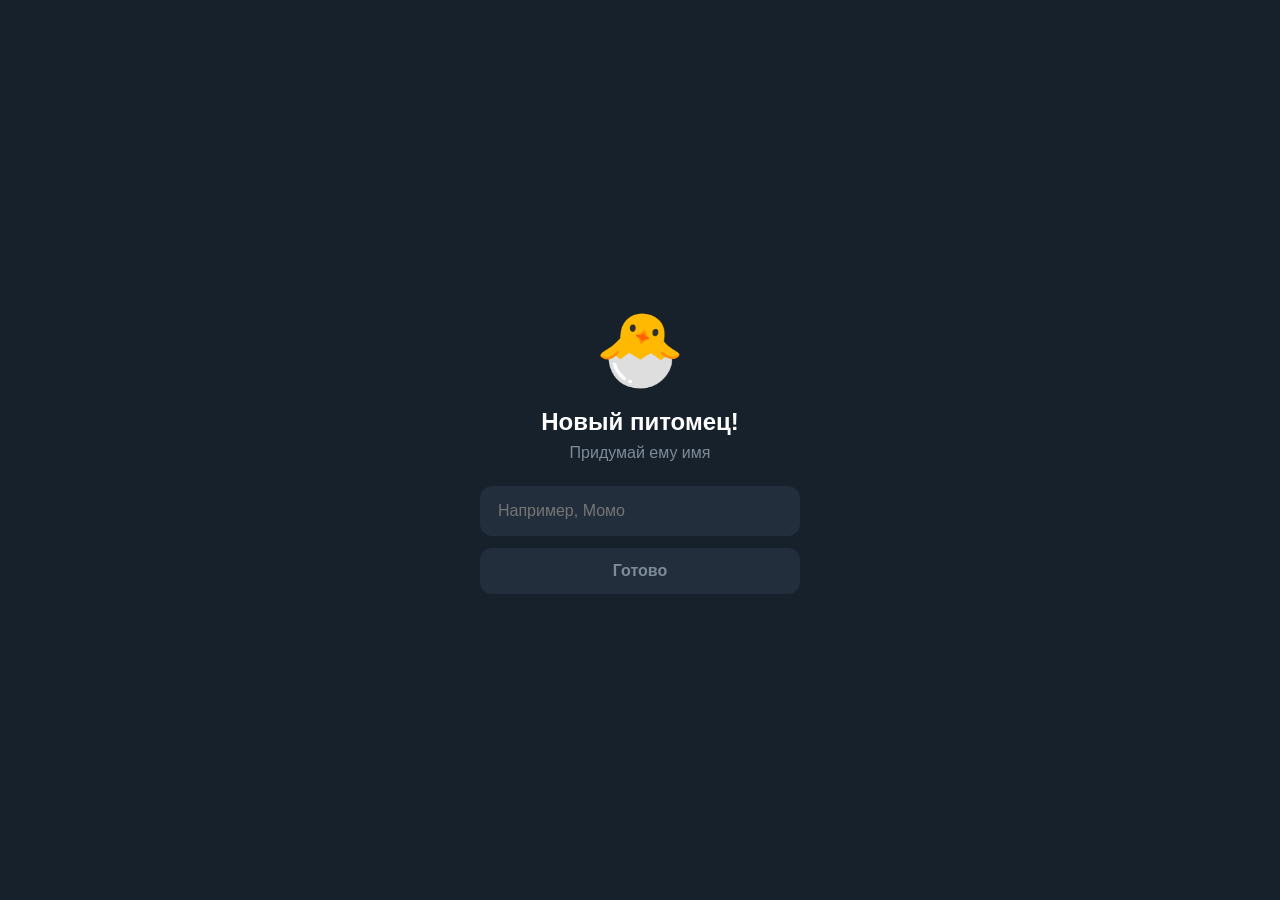
<file: docs/index.html>
<!DOCTYPE html>
<html lang="ru">
<head>
    <meta charset="UTF-8">
    <meta name="viewport" content="width=device-width, initial-scale=1.0, maximum-scale=1.0, user-scalable=no">
    <title>Мой питомец</title>
    <link rel="stylesheet" href="style.css?v=83">
    <script src="telegram-web-app.js?v=83"></script>
</head>
<body>

    <!-- Онбординг -->
    <div id="onboarding" class="screen onboarding">
        <div class="onboarding__content">
            <div class="onboarding__emoji">🐣</div>
            <h1 class="onboarding__title">Новый питомец!</h1>
            <p class="onboarding__text">Придумай ему имя</p>
            <input id="nameInput" class="onboarding__input" type="text"
                   placeholder="Например, Момо" maxlength="20" autocomplete="off">
            <button id="nameConfirm" class="onboarding__button">Готово</button>
        </div>
    </div>

    <!-- Основной экран -->
    <div id="game" class="screen game hidden">
        <header class="header">
            <div class="header__name" id="petName">Питомец</div>
            <div class="header__right">
                <button id="soundToggle" class="header__admin">🔊</button>
                <span id="versionTag" class="version-tag">v0.9.0</span>
                <button id="adminBtn" class="header__admin hidden">🛠</button>
                <div class="header__coins">💰 <span id="coins">100</span></div>
            </div>
        </header>
        <div class="stats">
            <div class="stat"><div class="stat__icon">🍖</div><div class="stat__bar"><div class="stat__fill" id="bar-hunger"></div></div><div class="stat__num" id="num-hunger">100</div></div>
            <div class="stat"><div class="stat__icon">😊</div><div class="stat__bar"><div class="stat__fill" id="bar-happiness"></div></div><div class="stat__num" id="num-happiness">100</div></div>
            <div class="stat"><div class="stat__icon">⚡</div><div class="stat__bar"><div class="stat__fill" id="bar-energy"></div></div><div class="stat__num" id="num-energy">100</div></div>
            <div class="stat"><div class="stat__icon">🧼</div><div class="stat__bar"><div class="stat__fill" id="bar-cleanliness"></div></div><div class="stat__num" id="num-cleanliness">100</div></div>
        </div>
        <div class="pet">
            <div class="pet__stack">
                <img id="petSprite" class="pet__sprite" src="public/sprites/idle.png" alt="Питомец">
                <img id="petHat" class="pet__hat hidden" alt="">
            </div>
        </div>
        <div id="sleepBanner" class="sleep-banner hidden">
            <div class="sleep-banner__text">😴 Спит · <span id="sleepTimer">05:00</span></div>
        </div>
        <div class="actions">
            <button class="action" data-action="feed">🍖<span>Покормить</span></button>
            <button class="action" data-action="play">🎮<span>Играть</span></button>
            <button class="action" data-action="sleep">😴<span>Спать</span></button>
            <button class="action" data-action="wash">🚿<span>Помыть</span></button>
            <button class="action action--wide" id="openMenu">🎒<span>Меню</span></button>
        </div>
    </div>

    <!-- Меню -->
    <div id="menuScreen" class="screen onboarding hidden">
        <div class="onboarding__content">
            <div class="onboarding__emoji">🎒</div>
            <h1 class="onboarding__title">Меню</h1>
            <button id="menuShop" class="game-choice">
                <div class="game-choice__emoji">🛍</div>
                <div class="game-choice__text">
                    <div class="game-choice__title">Магазин</div>
                    <div class="game-choice__sub">Одежда и еда</div>
                </div>
            </button>
            <button id="menuCasino" class="game-choice">
                <div class="game-choice__emoji">🎰</div>
                <div class="game-choice__text">
                    <div class="game-choice__title">Казино</div>
                    <div class="game-choice__sub">Колесо фортуны</div>
                </div>
            </button>
            <button id="menuAch" class="game-choice">
                <div class="game-choice__emoji">🏆</div>
                <div class="game-choice__text">
                    <div class="game-choice__title">Достижения</div>
                    <div class="game-choice__sub">Получай награды за активность</div>
                </div>
            </button>

            <button id="menuFriends" class="game-choice"><div class="game-choice__emoji">👥</div><div class="game-choice__text"><div class="game-choice__title">Друзья</div><div class="game-choice__sub">Список друзей и заявки</div></div></button>

            <button id="menuCancel" class="onboarding__button onboarding__button--secondary">← Назад</button>
        </div>
    </div>

    <!-- Экран Друзей -->
    <div id="friendsScreen" class="screen shop hidden">
        <header class="header">
            <div class="header__name">👥 Друзья</div>
            <button id="friendsBackBtn" style="background:none; border:none; color:var(--accent); font-size:16px; cursor:pointer; padding:8px;">← Назад</button>
        </header>
        <div class="shop__tabs">
            <button class="shop__tab shop__tab--active" data-ftab="friends">Мои друзья</button>
            <button class="shop__tab" data-ftab="requests">Заявки</button>
        </div>

        <!-- Форма отправки заявки (показывается только во вкладке Заявки) -->
        <div id="requestFormBlock" style="display:none; padding: 12px 12px 0;">
            <div style="display:flex; gap:8px;">
                <input id="friendPetNameInput" type="text" placeholder="Имя питомца" maxlength="20"
                       style="flex:1; padding:12px 14px; background:var(--bg-card); border:2px solid transparent; border-radius:12px; color:white; font-size:15px; outline:none;">
                <button id="sendFriendRequestBtn" class="onboarding__button" 
                        style="width:auto; padding:0 20px; border-radius:12px; font-size:20px;">✓</button>
            </div>
        </div>

        <div class="shop__list" id="friendsList"></div>
        <div class="shop__list" id="requestsList" style="display:none;"></div>
    </div>

    <!-- Экран достижений (вставь после экрана Меню) -->
    <div id="achievements" class="screen shop hidden">
        <header class="header">
            <div class="header__name">🏆 Достижения</div>
        </header>
        <div class="shop__list" id="achList"></div>
        <div class="actions">
            <button class="action action--wide" id="achClose">← Назад</button>
        </div>
    </div>

    <!-- Магазин -->
    <div id="shop" class="screen shop hidden">
        <header class="header">
            <div class="header__name">Магазин</div>
            <div class="header__coins">💰 <span id="shopCoins">100</span></div>
        </header>
        <div class="shop__tabs">
            <button class="shop__tab shop__tab--active" data-tab="clothes">🎩 Одежда</button>
            <button class="shop__tab" data-tab="food">🍔 Еда</button>
        </div>
        <div class="shop__list" id="shopList"></div>
        <div class="actions"><button class="action action--wide" id="shopClose">← Назад</button></div>
    </div>

    <!-- Модалка кормления -->
    <div id="feedModal" class="mg-modal hidden">
        <div class="mg-modal__content">
            <h2 class="mg-modal__title">Чем покормить?</h2>
            <div id="feedList" class="feed-list"></div>
            <div class="mg-modal__buttons">
                <button id="feedShop" class="mg-modal__btn mg-modal__btn--primary mg-modal__btn--wide">🛒 Купить еду</button>
            </div>
            <div class="mg-modal__buttons">
                <button id="feedCancel" class="mg-modal__btn mg-modal__btn--wide">Отмена</button>
            </div>
        </div>
    </div>

    <!-- Выбор игры -->
    <div id="gameChooser" class="screen onboarding hidden">
        <div class="onboarding__content">
            <div class="onboarding__emoji">🎮</div>
            <h1 class="onboarding__title">Выбери игру</h1>
            <p class="onboarding__text">Заработай монеты для питомца</p>
            <button id="chooseClicker" class="game-choice">
                <div class="game-choice__emoji">⚡</div>
                <div class="game-choice__text">
                    <div class="game-choice__title">Кликер</div>
                    <div class="game-choice__sub">10 сек · −10 ⚡ · до +5 💰</div>
                </div>
            </button>
            <button id="chooseBlock" class="game-choice">
                <div class="game-choice__emoji">🧩</div>
                <div class="game-choice__text">
                    <div class="game-choice__title">Block Blast</div>
                    <div class="game-choice__sub">3 уровня · 15 ⚡</div>
                </div>
            </button>
            <button id="chooseSudoku" class="game-choice">
                <div class="game-choice__emoji">🔢</div>
                <div class="game-choice__text">
                    <div class="game-choice__title">Судоку</div>
                    <div class="game-choice__sub">3 уровня · 15 ⚡ · до +50 💰</div>
                </div>
            </button>
            <button id="chooseSnake" class="game-choice">
                <div class="game-choice__emoji">🐍</div>
                <div class="game-choice__text">
                    <div class="game-choice__title">Змейка</div>
                    <div class="game-choice__sub">10 ⚡ · до +20 💰</div>
                </div>
            </button>
            <button id="chooseLeaderboard" class="game-choice">
                <div class="game-choice__emoji">🏆</div>
                <div class="game-choice__text">
                    <div class="game-choice__title">Таблица лидеров</div>
                    <div class="game-choice__sub">лучшие игроки по уровням</div>
                </div>
            </button>
            <button id="chooseCancel" class="onboarding__button onboarding__button--secondary">Выйти</button>
        </div>
    </div>

    <!-- Выбор сложности Block Blast -->
    <div id="bbLevels" class="screen onboarding hidden">
        <div class="onboarding__content">
            <div class="onboarding__emoji">🧩</div>
            <h1 class="onboarding__title">Block Blast — сложность</h1>
            <p class="onboarding__text">Стоимость входа: <b>15 ⚡</b></p>
            <button class="level-btn level-btn--easy" data-level="easy">
                <div class="level-btn__emoji">🟢</div>
                <div class="level-btn__text">
                    <div class="level-btn__title">Лёгкий</div>
                    <div class="level-btn__sub">Поле 6×6 · до +15 💰</div>
                </div>
            </button>
            <button class="level-btn level-btn--normal" data-level="normal">
                <div class="level-btn__emoji">🟡</div>
                <div class="level-btn__text">
                    <div class="level-btn__title">Средний</div>
                    <div class="level-btn__sub">Поле 8×8 · до +40 💰</div>
                </div>
            </button>
            <button class="level-btn level-btn--hard" data-level="hard">
                <div class="level-btn__emoji">🔴</div>
                <div class="level-btn__text">
                    <div class="level-btn__title">Сложный</div>
                    <div class="level-btn__sub">Поле 10×10 · до +75 💰</div>
                </div>
            </button>
            <button id="bbLevelsCancel" class="onboarding__button onboarding__button--secondary">← Назад</button>
        </div>
    </div>

    <!-- Выбор сложности Судоку -->
    <div id="sudokuLevels" class="screen onboarding hidden">
        <div class="onboarding__content">
            <div class="onboarding__emoji">🔢</div>
            <h1 class="onboarding__title">Судоку</h1>
            <p class="onboarding__text">Стоимость входа: <b>15 ⚡</b></p>
            <button class="level-btn level-btn--easy" data-slevel="easy">
                <div class="level-btn__emoji">🟢</div>
                <div class="level-btn__text">
                    <div class="level-btn__title">Лёгкий</div>
                    <div class="level-btn__sub">5 ошибок · +10 💰</div>
                </div>
            </button>
            <button class="level-btn level-btn--normal" data-slevel="normal">
                <div class="level-btn__emoji">🟡</div>
                <div class="level-btn__text">
                    <div class="level-btn__title">Средний</div>
                    <div class="level-btn__sub">3 ошибки · +25 💰</div>
                </div>
            </button>
            <button class="level-btn level-btn--hard" data-slevel="hard">
                <div class="level-btn__emoji">🔴</div>
                <div class="level-btn__text">
                    <div class="level-btn__title">Сложный</div>
                    <div class="level-btn__sub">3 ошибки · +50 💰</div>
                </div>
            </button>
            <button id="sudokuLevelsCancel" class="onboarding__button onboarding__button--secondary">← Назад</button>
        </div>
    </div>

        <!-- Выбор сложности Змейки -->
    <div id="snakeLevels" class="screen onboarding hidden">
        <div class="onboarding__content">
            <div class="onboarding__emoji">🐍</div>
            <h1 class="onboarding__title">Змейка</h1>
            <p class="onboarding__text">Выбери скорость</p>
            <button class="level-btn level-btn--easy" data-snake-level="easy">
                <div class="level-btn__emoji">🟢</div>
                <div class="level-btn__text">
                    <div class="level-btn__title">Лёгкая</div>
                    <div class="level-btn__sub">Медленно · 10 ⚡ · до +5 💰</div>
                </div>
            </button>
            <button class="level-btn level-btn--normal" data-snake-level="normal">
                <div class="level-btn__emoji">🟡</div>
                <div class="level-btn__text">
                    <div class="level-btn__title">Обычная</div>
                    <div class="level-btn__sub">Средне · 10 ⚡ · до +10 💰</div>
                </div>
            </button>
            <button class="level-btn level-btn--hard" data-snake-level="hard">
                <div class="level-btn__emoji">🔴</div>
                <div class="level-btn__text">
                    <div class="level-btn__title">Сложная</div>
                    <div class="level-btn__sub">Быстро · 10 ⚡ · до +20 💰</div>
                </div>
            </button>
            <button id="snakeLevelsCancel" class="onboarding__button onboarding__button--secondary">← Назад</button>
        </div>
    </div>

    <!-- Кликер: превью -->
    <div id="minigameIntro" class="screen onboarding hidden">
        <div class="onboarding__content">
            <div class="onboarding__emoji">🎮</div>
            <h1 class="onboarding__title">Кликер</h1>
            <p class="onboarding__text">Накликай <b>30 раз</b> за 10 секунд<br>и получи <b>+5 💰</b></p>
            <div class="mg-intro-energy">⚡ Энергия: <b id="introEnergy">100</b></div>
            <button id="introStart" class="onboarding__button">Начать (−10 ⚡)</button>
            <button id="introCancel" class="onboarding__button onboarding__button--secondary">Выйти</button>
        </div>
    </div>

    <!-- Кликер: игра -->
    <div id="minigame" class="screen minigame hidden">
        <header class="header">
            <div class="header__name">Кликер</div>
            <div class="header__energy">⏱ <span id="mgTimer">10</span> · ⚡ <span id="mgEnergy">100</span></div>
        </header>
        <div class="mg-counter">
            <div class="mg-counter__num" id="mgScore">0</div>
            <div class="mg-counter__label">кликов · цель 30</div>
        </div>
        <button id="mgClickBtn" class="mg-click-btn"><span>🐣</span></button>
        <div class="mg-modal hidden" id="mgResult">
            <div class="mg-modal__content">
                <h2 class="mg-modal__title" id="mgResultTitle">Ты выиграл:</h2>
                <div class="mg-modal__reward" id="mgResultReward">+5 💰</div>
                <p class="mg-modal__sub" id="mgResultSub">Накликал 40 раз</p>
                <div class="mg-modal__buttons">
                    <button id="mgResultBack" class="mg-modal__btn">Вернуться</button>
                    <button id="mgResultRepeat" class="mg-modal__btn mg-modal__btn--primary">Повторить</button>
                </div>
            </div>
        </div>
    </div>

    <!-- Block Blast -->
    <div id="blockblast" class="screen blockblast hidden">
        <header class="header">
            <div class="header__name">Block Blast <span id="bbLevelIcon">🟢</span></div>
            <div class="header__energy">🎯 <span id="bbScore">0</span> · ⚡ <span id="bbEnergy">100</span></div>
        </header>
        <div class="bb-grid" id="bbGrid"></div>
        <div class="bb-shapes" id="bbShapes"></div>
        <div class="actions">
            <button class="action action--wide" id="bbCancel">← Назад</button>
        </div>
        <div id="bbResult" class="mg-modal hidden">
            <div class="mg-modal__content">
                <h2 class="mg-modal__title">Игра окончена</h2>
                <div class="mg-modal__reward" id="bbResultReward">+10 💰</div>
                <p class="mg-modal__sub" id="bbResultSub">Счёт: 250</p>
                <div class="mg-modal__buttons">
                    <button id="bbResultBack" class="mg-modal__btn">Вернуться</button>
                    <button id="bbResultRepeat" class="mg-modal__btn mg-modal__btn--primary">Повторить</button>
                </div>
            </div>
        </div>
        <div id="bbExitModal" class="mg-modal hidden">
            <div class="mg-modal__content">
                <h2 class="mg-modal__title">Выйти?</h2>
                <div class="mg-modal__reward" id="bbExitReward">+5 💰</div>
                <p class="mg-modal__sub" id="bbExitSub">Счёт: 120</p>
                <div class="mg-modal__buttons">
                    <button id="bbExitNo" class="mg-modal__btn">Нет</button>
                    <button id="bbExitYes" class="mg-modal__btn mg-modal__btn--primary">Да, выйти</button>
                </div>
            </div>
        </div>
        <div id="bbWinModal" class="mg-modal hidden">
            <div class="mg-modal__content">
                <div class="mg-modal__emoji">🏆</div>
                <h2 class="mg-modal__title">Победа!</h2>
                <div class="mg-modal__reward" id="bbWinReward">+75 💰</div>
                <p class="mg-modal__sub" id="bbWinSub">Счёт: 700</p>
                <button id="bbWinInfinite" class="mg-modal__btn mg-modal__btn--primary mg-modal__btn--wide" style="margin-bottom:10px;">
                    ♾ Бесконечный режим
                </button>
                <div class="mg-modal__buttons">
                    <button id="bbWinRepeat" class="mg-modal__btn">Повторить</button>
                    <button id="bbWinExit" class="mg-modal__btn">Выйти</button>
                </div>
            </div>
        </div>
    </div>

    <!-- Судоку -->
    <div id="sudoku" class="screen sudoku hidden">
        <header class="header">
            <div class="header__name">Судоку <span id="sdLevel">🟢</span></div>
            <div class="header__energy">⏱ <span id="sdTimer">00:00</span> · ❌ <span id="sdMistakes">0</span>/<span id="sdMax">5</span></div>
        </header>
        <div class="sd-grid" id="sdGrid"></div>
        <div class="sd-numpad" id="sdNumpad"></div>
        <div class="sd-actions">
            <button class="sd-action" id="sdBack">← Назад</button>
            <button class="sd-action" id="sdUndo">↩ Отмена</button>
            <button class="sd-action" id="sdNotes">📝 Заметки</button>
            <button class="sd-action" id="sdMode">🎯 Клетка</button>
            <button class="sd-action" id="sdHint">💡 −20💰</button>
        </div>
        <div id="sdModal" class="mg-modal hidden">
            <div class="mg-modal__content">
                <h2 class="mg-modal__title" id="sdModalTitle">🎉 Решено!</h2>
                <div class="mg-modal__reward" id="sdModalReward">+10 💰</div>
                <p class="mg-modal__sub" id="sdModalSub">Отличная работа!</p>
                <div class="mg-modal__buttons">
                    <button id="sdModalBack" class="mg-modal__btn">Вернуться</button>
                    <button id="sdModalRepeat" class="mg-modal__btn mg-modal__btn--primary">Ещё раз</button>
                </div>
            </div>
        </div>
    </div>

    <!-- Таблица лидеров -->
    <div id="leaderboard" class="screen shop hidden">
        <header class="header">
            <div class="header__name">🏆 Лидеры</div>
        </header>
        <div class="shop__tabs">
            <button class="shop__tab shop__tab--active" data-lgame="blockblast">🧩 Block Blast</button>
            <button class="shop__tab" data-lgame="clicker">⚡ Кликер</button>
            <button class="shop__tab" data-lgame="sudoku">🔢 Судоку</button>
        </div>
        <div class="shop__tabs" id="lbLevelTabs">
            <button class="shop__tab shop__tab--active" data-ltab="easy">🟢 Лёгкий</button>
            <button class="shop__tab" data-ltab="normal">🟡 Средний</button>
            <button class="shop__tab" data-ltab="hard">🔴 Сложный</button>
        </div>
        <div class="shop__list" id="leaderboardList"></div>
        <div class="actions">
            <button class="action action--wide" id="leaderboardClose">← Назад</button>
        </div>
    </div>

    <!-- Админ-панель -->
    <div id="adminPanel" class="screen shop hidden">
        <header class="header">
            <div class="header__name">🛠 Админ</div>
            <div class="header__coins">💰 <span id="adminCoins">0</span></div>
        </header>
        <div class="shop__tabs">
            <button class="shop__tab shop__tab--active" data-atab="items">🎩 Предметы</button>
            <button class="shop__tab" data-atab="food">🍔 Еда</button>
            <button class="shop__tab" data-atab="tools">🧪 Тесты</button>
        </div>
        <div class="shop__list" id="adminList"></div>
        <div class="actions">
            <button class="action action--wide" id="adminClose">← Назад</button>
        </div>
    </div>

    <!-- Что нового -->
    <div id="changelogModal" class="mg-modal hidden">
        <div class="mg-modal__content" style="max-width: 400px;">
            <h2 class="mg-modal__title" style="color:#111;">📜 Что нового</h2>
            <div id="changelogList" class="changelog-list"></div>
            <button id="changelogClose" class="mg-modal__btn mg-modal__btn--wide">Закрыть</button>
        </div>
    </div>

    <!-- Экран Гостя -->
    <div class="screen hidden" id="guestScreen" style="padding: 16px; gap: 16px;">
        <header class="header">
            <button id="guestBackBtn" class="guest-back" style="background:none; border:none; color:var(--accent); font-size:16px; cursor:pointer;">← Назад</button>
            <div class="header__name" id="guestOwnerName"></div>
        </header>

        <div class="stats">
            <div class="stat"><div class="stat__icon">🍖</div><div class="stat__bar"><div class="stat__fill" id="guest-bar-hunger"></div></div><div class="stat__num" id="guest-num-hunger">100</div></div>
            <div class="stat"><div class="stat__icon">😊</div><div class="stat__bar"><div class="stat__fill" id="guest-bar-happiness"></div></div><div class="stat__num" id="guest-num-happiness">100</div></div>
            <div class="stat"><div class="stat__icon">⚡</div><div class="stat__bar"><div class="stat__fill" id="guest-bar-energy"></div></div><div class="stat__num" id="guest-num-energy">100</div></div>
            <div class="stat"><div class="stat__icon">🧼</div><div class="stat__bar"><div class="stat__fill" id="guest-bar-cleanliness"></div></div><div class="stat__num" id="guest-num-cleanliness">100</div></div>
        </div>

        <div class="pet">
            <div class="pet__stack" id="guestPetStack">
                <img id="guestPetSprite" class="pet__sprite" src="public/sprites/idle.png" alt="Питомец">
                <img id="guestPetHat" class="pet__hat hidden" alt="">
            </div>
        </div>

        <div class="actions">
            <button class="action action--wide" id="guestPetBtn" style="background: #e05a5a; color: white; font-size: 20px; height: 60px;">❤️ Погладить</button>
        </div>
        <button id="addFriendBtn" class="onboarding__button" style="background:#5288c1; margin-top:10px;">Добавить в друзья</button>
    </div>   
    <!-- Змейка -->
    <div id="snake" class="screen snake hidden">
        <header class="header">
            <div class="header__name">Змейка</div>
            <div class="header__energy">🍎 <span id="snakeScore">0</span> · ⚡ <span id="snakeEnergy">100</span></div>
        </header>
        
        <div class="snake-container">
            <canvas id="snakeCanvas" width="300" height="300"></canvas>
        </div>

        <div class="dpad">
            <button class="dpad-btn dpad-up" data-dir="up">▲</button>
            <button class="dpad-btn dpad-left" data-dir="left">◀</button>
            <button class="dpad-btn dpad-down" data-dir="down">▼</button>
            <button class="dpad-btn dpad-right" data-dir="right">▶</button>
        </div>

        <div class="actions">
            <button class="action action--wide" id="snakeBack">← Назад</button>
        </div>
        <div id="snakeResult" class="mg-modal hidden">
            <div class="mg-modal__content">
                <div class="mg-modal__emoji">🐍</div>
                <h2 class="mg-modal__title">Игра окончена</h2>
                <div class="mg-modal__reward" id="snakeResultReward">+5 💰</div>
                <p class="mg-modal__sub" id="snakeResultSub">Счёт: 50</p>
                <div class="mg-modal__buttons">
                    <button id="snakeResultExit" class="mg-modal__btn">Выйти</button>
                    <button id="snakeResultRepeat" class="mg-modal__btn mg-modal__btn--primary">Ещё раз</button>
                </div>
            </div>
        </div>
    </div>
    <!-- Модалка сна -->
    <div id="sleepModal" class="mg-modal hidden">
        <div class="mg-modal__content">
            <h2 class="mg-modal__title">Как спать будем?</h2>
            <button id="sleepFast" class="sleep-option">
                <div class="sleep-option__title">💤 Быстрый сон</div>
                <div class="sleep-option__sub">5 минут · +50% энергии</div>
            </button>
            <button id="sleepDeep" class="sleep-option">
                <div class="sleep-option__title">😴 Глубокий сон</div>
                <div class="sleep-option__sub">10 минут · 100% энергии</div>
            </button>
            <button id="sleepNight" class="sleep-option" style="display:none;">
                <div class="sleep-option__title">🌙 Ночной сон</div>
                <div class="sleep-option__sub">до 8 часов · +30 ⚡/час · только с 22:00 до 01:00</div>
            </button>
            <div class="mg-modal__buttons">
                <button id="sleepCancel" class="mg-modal__btn mg-modal__btn--wide">Отмена</button>
            </div>
        </div>
    </div>
    <!-- Казино -->
    <div id="casino" class="screen casino hidden">
        <header class="header">
            <div class="header__name">🎰 Казино</div>
            <div class="header__coins">💰 <span id="casinoCoins">0</span></div>
        </header>

        <div class="wheel-container">
            <div class="wheel-pointer">▼</div>
            <div class="wheel" id="wheel">
                <div class="wheel-center">🎰</div>
            </div>
        </div>

        <div class="casino-actions">
            <button id="spinBtn" class="onboarding__button">Крутить — 50 💰</button>
            <button id="casinoBack" class="onboarding__button onboarding__button--secondary">← Назад</button>
        </div>

        <div id="casinoResult" class="mg-modal hidden">
            <div class="mg-modal__content">
                <div class="mg-modal__emoji" id="crEmoji">🎉</div>
                <h2 class="mg-modal__title" id="crTitle">Ты выиграл!</h2>
                <div class="mg-modal__reward" id="crReward">+100 💰</div>
                <p class="mg-modal__sub" id="crSub">Крути ещё!</p>
                <div class="mg-modal__buttons">
                    <button id="crBack" class="mg-modal__btn">Закрыть</button>
                    <button id="crSpin" class="mg-modal__btn mg-modal__btn--primary">Ещё раз</button>
                </div>
            </div>
        </div>
    </div>

    <!-- Модули -->
    <script src="core.js?v=83"></script>
    <script src="clicker.js?v=83"></script>
    <script src="blockblast.js?v=83"></script>
    <script src="sudoku.js?v=83"></script>
    <script src="snake.js?v=83"></script>
    <script src="casino.js?v=83"></script>
    <script src="leaderboard.js?v=83"></script>
    <script src="achievements.js?v=83"></script>
    <script src="guest.js?v=83"></script>
    <script src="friends.js?v=83"></script>
</body>
</html>
</file>
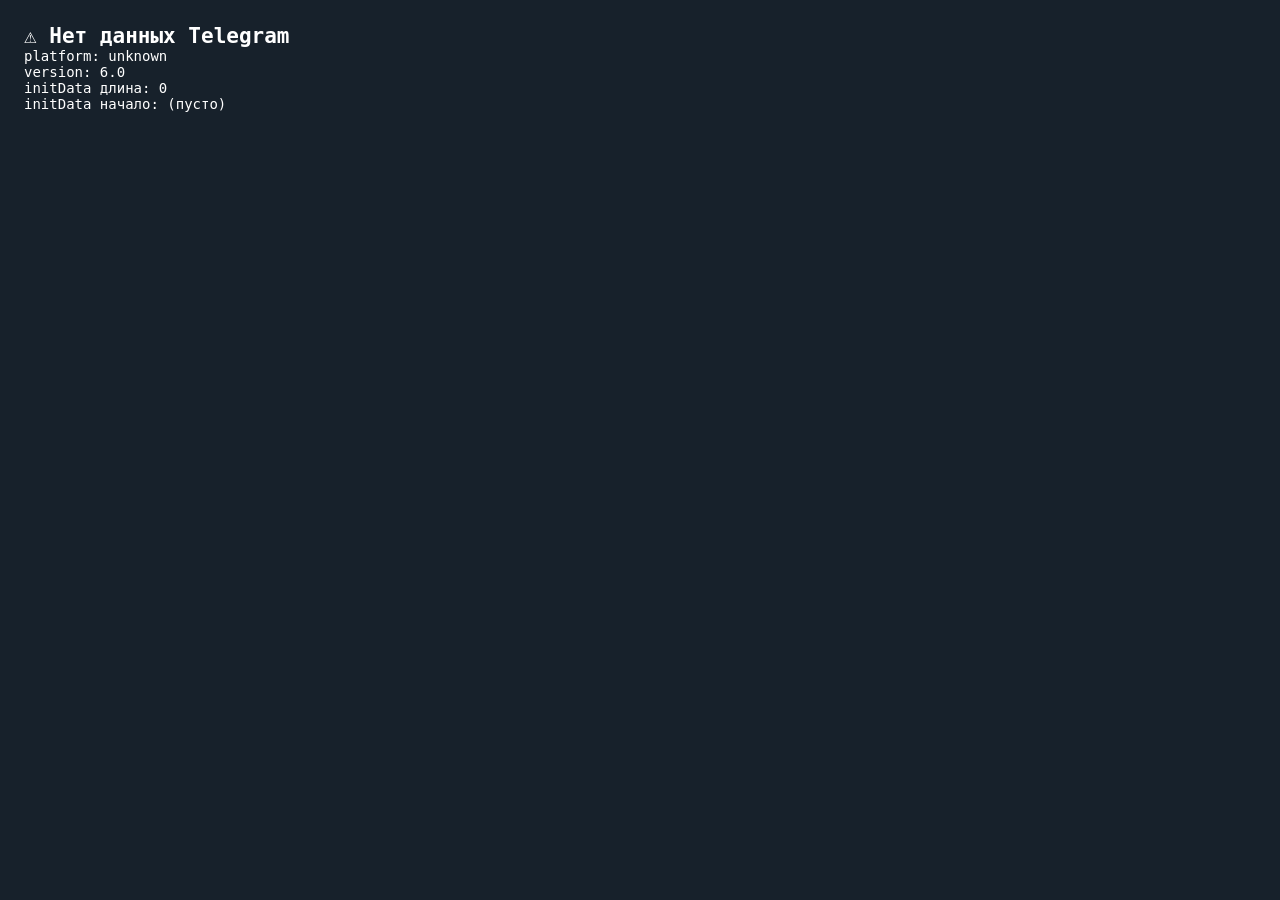
<file: webapp/index.html>
<!DOCTYPE html>
<html lang="ru">
<head>
    <meta charset="UTF-8">
    <meta name="viewport" content="width=device-width, initial-scale=1.0, maximum-scale=1.0, user-scalable=no">
    <title>Мой питомец v2</title>
    <link rel="stylesheet" href="style.css?v=2">
    <script src="telegram-web-app.js?v=2"></script>
</head>
<body>

    <!-- Экран онбординга: юзер вводит имя -->
    <div id="onboarding" class="screen onboarding">
        <div class="onboarding__content">
            <div class="onboarding__emoji">🐣</div>
            <h1 class="onboarding__title">Новый питомец!</h1>
            <p class="onboarding__text">Придумай ему имя</p>
            <input
                id="nameInput"
                class="onboarding__input"
                type="text"
                placeholder="Например, Момо"
                maxlength="20"
                autocomplete="off"
            >
            <button id="nameConfirm" class="onboarding__button">Готово</button>
        </div>
    </div>

    <!-- Основной экран -->
    <div id="game" class="screen game hidden">
        <header class="header">
            <div class="header__name" id="petName">Питомец</div>
            <div class="header__coins">💰 <span id="coins">100</span></div>
        </header>

        <div class="stats">
            <div class="stat">
                <div class="stat__icon">🍖</div>
                <div class="stat__bar"><div class="stat__fill" id="bar-hunger"></div></div>
            </div>
            <div class="stat">
                <div class="stat__icon">😊</div>
                <div class="stat__bar"><div class="stat__fill" id="bar-happiness"></div></div>
            </div>
            <div class="stat">
                <div class="stat__icon">⚡</div>
                <div class="stat__bar"><div class="stat__fill" id="bar-energy"></div></div>
            </div>
            <div class="stat">
                <div class="stat__icon">🧼</div>
                <div class="stat__bar"><div class="stat__fill" id="bar-cleanliness"></div></div>
            </div>
        </div>

        <div class="pet">
            <img id="petSprite" class="pet__sprite" src="public/sprites/idle.png" alt="Питомец">
        </div>

        <div class="actions">
            <button class="action" data-action="feed">🍖<span>Покормить</span></button>
            <button class="action" data-action="play">🎮<span>Играть</span></button>
            <button class="action" data-action="sleep">😴<span>Спать</span></button>
            <button class="action" data-action="wash">🚿<span>Помыть</span></button>
        </div>
    </div>

    <script src="script.js?v=2"></script>
</body>
</html>
</file>
<file: docs/style.css>
:root {
    --bg: #17212b;
    --bg-card: #232e3c;
    --text: #ffffff;
    --text-muted: #7d8b99;
    --accent: #5288c1;
    --accent-hover: #4a7ab0;
    --bar-bg: #1c2733;
    --green: #4fc26a;
    --yellow: #f0b232;
    --red: #e05a5a;
}

* { box-sizing: border-box; margin: 0; padding: 0; -webkit-tap-highlight-color: transparent; }
html, body { height: 100%; }
body {
    background: var(--bg); color: var(--text);
    font-family: -apple-system, BlinkMacSystemFont, "SF Pro Text", "Segoe UI", Roboto, sans-serif;
    font-size: 16px; overflow: hidden; user-select: none;
}
.screen { position: fixed; inset: 0; display: flex; flex-direction: column; }
.hidden { display: none !important; }

/* Онбординг */
.onboarding { justify-content: center; align-items: center; padding: 24px; overflow-y: auto; }
.onboarding__content { width: 100%; max-width: 320px; text-align: center; }
.onboarding__emoji { font-size: 72px; margin-bottom: 16px; animation: bob 2s ease-in-out infinite; }
@keyframes bob { 0%,100% { transform: translateY(0); } 50% { transform: translateY(-8px); } }
.onboarding__title { font-size: 24px; font-weight: 600; margin-bottom: 8px; }
.onboarding__text { color: var(--text-muted); margin-bottom: 24px; }
.onboarding__input {
    width: 100%; padding: 14px 16px; background: var(--bg-card);
    border: 2px solid transparent; border-radius: 12px; color: var(--text);
    font-size: 16px; outline: none; transition: border-color 0.15s; margin-bottom: 12px;
}
.onboarding__input:focus { border-color: var(--accent); }
.onboarding__button {
    width: 100%; padding: 14px; background: var(--accent); color: #fff;
    border: none; border-radius: 12px; font-size: 16px; font-weight: 600;
    cursor: pointer; transition: background 0.15s;
}
.onboarding__button:hover { background: var(--accent-hover); }
.onboarding__button:disabled { background: var(--bg-card); color: var(--text-muted); cursor: not-allowed; }
.onboarding__button--secondary { background: transparent; color: var(--text-muted); border: 2px solid var(--bg-card); margin-top: 8px; }
.onboarding__button--secondary:hover { background: var(--bg-card); color: var(--text); }

/* Основной экран */
.game { padding: 16px; gap: 16px; }
.header { display: flex; justify-content: space-between; align-items: center; padding: 4px 4px 0; }
.header__name { font-size: 20px; font-weight: 600; }
.header__coins { font-size: 16px; color: var(--yellow); font-weight: 600; }
.header__energy { font-size: 16px; font-weight: 600; color: #f0b232; }
.stats { display: flex; flex-direction: column; gap: 8px; background: var(--bg-card); padding: 12px 16px; border-radius: 16px; }
.stat { display: flex; align-items: center; gap: 12px; }
.stat__icon { font-size: 18px; width: 24px; text-align: center; }
.stat__bar { flex: 1; height: 8px; background: var(--bar-bg); border-radius: 4px; overflow: hidden; }
.stat__fill { height: 100%; background: var(--green); border-radius: 4px; transition: width 0.3s ease, background 0.3s ease; }
.stat__fill.warn { background: var(--yellow); }
.stat__fill.crit { background: var(--red); }
.stat__num { font-size: 13px; font-weight: 600; color: var(--text-muted); min-width: 32px; text-align: right; }
.stat__num.warn { color: var(--yellow); }
.stat__num.crit { color: var(--red); }

.pet { flex: 1; display: flex; justify-content: center; align-items: center; min-height: 0; }
.pet__stack { position: relative; width: 70%; max-width: 320px; aspect-ratio: 1 / 1; display: flex; justify-content: center; align-items: center; max-height: 100%; }
.pet__sprite { position: absolute; inset: 0; width: 100%; height: 100%; object-fit: contain; image-rendering: pixelated; pointer-events: none; animation: bob 3s ease-in-out infinite; }
.pet__hat {
    position: absolute;
    inset: 0;
    width: 100%;
    height: 100%;
    object-fit: contain;
    image-rendering: pixelated;
    pointer-events: none;
    animation: bob 3s ease-in-out infinite;
}

.actions { display: grid; grid-template-columns: 1fr 1fr; gap: 10px; padding-bottom: env(safe-area-inset-bottom, 0); }
.action {
    display: flex; flex-direction: column; align-items: center; justify-content: center;
    gap: 4px; padding: 14px 8px; background: var(--bg-card); border: none;
    border-radius: 14px; color: var(--text); font-size: 24px; cursor: pointer;
    transition: transform 0.1s, background 0.15s;
}
.action span { font-size: 12px; color: var(--text-muted); font-weight: 500; }
.action:active { transform: scale(0.96); background: #2a3746; }
.action:disabled { opacity: 0.4; cursor: not-allowed; pointer-events: none; }
.action--wide { grid-column: span 2; }

/* Мини-игра */
.minigame { padding: 16px; gap: 16px; }
.mg-info { text-align: center; color: var(--text-muted); padding: 8px; }
.mg-counter { text-align: center; padding: 16px; }
.mg-counter__num { font-size: 72px; font-weight: 700; color: var(--accent); line-height: 1; }
.mg-counter__label { color: var(--text-muted); margin-top: 8px; }
.mg-click-btn {
    flex: 1; background: var(--bg-card); border: none; border-radius: 24px;
    color: var(--text); font-size: 96px; cursor: pointer;
    display: flex; align-items: center; justify-content: center;
    transition: transform 0.05s; min-height: 200px;
}
.mg-click-btn:active { transform: scale(0.95); background: #2a3746; }

/* Модалки */
.mg-modal {
    position: absolute; inset: 0; background: rgba(0, 0, 0, 0.65);
    display: flex; align-items: center; justify-content: center;
    padding: 24px; z-index: 100; animation: mgFadeIn 0.2s ease;
}
@keyframes mgFadeIn { from { opacity: 0; } to { opacity: 1; } }
.mg-modal__content {
    background: #ffffff; color: #111111; border-radius: 20px;
    padding: 28px 24px; max-width: 320px; width: 100%; text-align: center;
    box-shadow: 0 20px 60px rgba(0, 0, 0, 0.5);
    animation: mgPopIn 0.25s cubic-bezier(0.34, 1.56, 0.64, 1);
    max-height: 90vh; overflow-y: auto;
}
@keyframes mgPopIn { from { transform: scale(0.85); opacity: 0; } to { transform: scale(1); opacity: 1; } }
.mg-modal__title { font-size: 20px; font-weight: 700; margin-bottom: 16px; color: #111111; }
.mg-modal__reward { font-size: 32px; font-weight: 800; color: #4fc26a; margin-bottom: 8px; letter-spacing: 1px; }
.mg-modal__reward.loss { color: #e05a5a; }
.mg-modal__sub { color: #666; font-size: 14px; margin-bottom: 24px; }
.mg-modal__buttons { display: grid; grid-template-columns: 1fr 1fr; gap: 10px; margin-top: 8px; }
.mg-modal__btn {
    padding: 12px; border: none; border-radius: 12px; background: #f0f0f0;
    color: #111; font-size: 15px; font-weight: 600; cursor: pointer; transition: background 0.15s;
}
.mg-modal__btn:hover { background: #e0e0e0; }
.mg-modal__btn--primary { background: #5288c1; color: #fff; }
.mg-modal__btn--primary:hover { background: #4a7ab0; }
.mg-modal__btn:disabled { opacity: 0.4; cursor: not-allowed; }
.mg-modal__btn--wide { grid-column: span 2; }

/* Сон */
.sleep-banner { background: var(--bg-card); border-radius: 14px; padding: 12px 16px; text-align: center; margin: 0 4px; }
.sleep-banner__text { font-size: 16px; color: var(--text); font-weight: 600; }
.sleep-option {
    display: block; width: 100%; background: #f0f0f0; color: #111;
    border: none; border-radius: 14px; padding: 14px; margin-bottom: 10px;
    text-align: left; cursor: pointer; transition: background 0.15s;
}
.sleep-option:hover { background: #e0e0e0; }
.sleep-option:active { transform: scale(0.98); }
.sleep-option__title { font-size: 16px; font-weight: 700; margin-bottom: 4px; }
.sleep-option__sub { font-size: 13px; color: #666; }

/* Выбор игры */
.game-choice {
    display: flex; align-items: center; gap: 14px; width: 100%;
    padding: 14px 16px; margin-bottom: 10px; background: var(--bg-card);
    border: 2px solid transparent; border-radius: 14px; color: var(--text);
    cursor: pointer; text-align: left; transition: border-color 0.15s, background 0.15s;
}
.game-choice:active { background: #2a3746; border-color: var(--accent); }
.game-choice__emoji { font-size: 32px; flex-shrink: 0; }
.game-choice__title { font-size: 16px; font-weight: 700; margin-bottom: 2px; }
.game-choice__sub { font-size: 12px; color: var(--text-muted); }

.mg-intro-energy { background: var(--bg-card); border-radius: 12px; padding: 12px; margin-bottom: 16px; color: var(--yellow); font-size: 15px; }

/* Кнопки сложности */
.level-btn {
    display: flex; align-items: center; gap: 14px; width: 100%;
    padding: 14px 16px; margin-bottom: 10px; background: var(--bg-card);
    border: 2px solid transparent; border-radius: 14px; color: var(--text);
    cursor: pointer; text-align: left; transition: border-color 0.15s, background 0.15s;
}
.level-btn:active { background: #2a3746; }
.level-btn--easy:active { border-color: #4fc26a; }
.level-btn--normal:active { border-color: #f0b232; }
.level-btn--hard:active { border-color: #e05a5a; }
.level-btn__emoji { font-size: 32px; flex-shrink: 0; }
.level-btn__title { font-size: 16px; font-weight: 700; margin-bottom: 2px; }
.level-btn__sub { font-size: 12px; color: var(--text-muted); }

/* Block Blast */
.blockblast { padding: 10px; gap: 10px; overflow: hidden; }
.bb-grid {
    display: grid; gap: 3px; background: var(--bg-card); padding: 6px;
    border-radius: 12px; aspect-ratio: 1 / 1; width: 100%; max-width: 380px;
    margin: 0 auto; max-height: 48vh; box-sizing: border-box;
}
.bb-cell { background: var(--bar-bg); border-radius: 5px; transition: background 0.1s, transform 0.1s; box-sizing: border-box; }
.bb-cell--filled { box-shadow: inset 0 0 0 1px rgba(255,255,255,0.25); }
.bb-cell--preview-ok { opacity: 0.6; box-shadow: inset 0 0 0 2px #fff; }
.bb-cell--preview-bad { background: rgba(224, 90, 90, 0.4) !important; box-shadow: inset 0 0 0 2px var(--red); }
.bb-shapes { display: grid; grid-template-columns: repeat(3, 1fr); gap: 8px; margin-top: 8px; min-height: 100px; }
.bb-shape {
    background: var(--bg-card); border-radius: 12px; padding: 6px;
    display: flex; align-items: center; justify-content: center; cursor: grab;
    border: 2px solid transparent; min-height: 90px; touch-action: none;
    user-select: none; transition: background 0.15s, transform 0.1s;
    --bb-mini: 16px;
}
.bb-shape--dragging { opacity: 0.5; }
.bb-shape--used { opacity: 0.15; pointer-events: none; cursor: default; }
.bb-shape__grid { display: grid; gap: 2px; }
.bb-mini { width: var(--bb-mini); height: var(--bb-mini); border-radius: 3px; background: transparent; box-sizing: border-box; }
.bb-mini--filled { box-shadow: inset 0 0 0 1px rgba(255,255,255,0.25); }
.bb-ghost {
    position: fixed; display: grid; gap: 2px; pointer-events: none;
    z-index: 9999; opacity: 0.85; filter: drop-shadow(0 6px 14px rgba(0,0,0,0.5));
    transform: translateZ(0);
}
.bb-ghost .bb-mini { width: var(--bb-mini); height: var(--bb-mini); border-radius: 3px; }
.bb-ghost .bb-mini--filled { box-shadow: inset 0 0 0 1px rgba(255,255,255,0.35); }

/* Магазин */
.shop { padding: 12px; gap: 12px; }
.shop__tabs { display: grid; grid-template-columns: 1fr 1fr; gap: 8px; padding: 0 4px; }
.shop__tab {
    padding: 10px; background: var(--bg-card); border: 2px solid transparent;
    border-radius: 12px; color: var(--text-muted); font-size: 14px;
    font-weight: 600; cursor: pointer; transition: all 0.15s;
}
.shop__tab--active { color: var(--text); border-color: var(--accent); background: #2a3746; }
.shop__list { flex: 1; overflow-y: auto; display: flex; flex-direction: column; gap: 8px; padding-right: 4px; }
.shop-section { font-size: 13px; font-weight: 600; color: var(--text-muted); text-transform: uppercase; letter-spacing: 0.5px; padding: 10px 4px 4px; }
.shop-empty { text-align: center; color: var(--text-muted); padding: 40px 20px; }
.shop-item {
    display: flex; align-items: center; gap: 12px; padding: 12px 14px;
    background: var(--bg-card); border-radius: 14px; border: 2px solid transparent;
}
.shop-item--owned { border-color: var(--accent); }
.shop-item--equipped { border-color: var(--green); }
.shop-item__preview {
    width: 52px; height: 52px; flex-shrink: 0; background: var(--bar-bg);
    border-radius: 10px; display: flex; align-items: center; justify-content: center;
    font-size: 28px;
}
.shop-item__preview img { width: 100%; height: 100%; object-fit: contain; image-rendering: pixelated; }
.shop-item__info { flex: 1; min-width: 0; }
.shop-item__name { font-weight: 600; margin-bottom: 2px; }
.shop-item__price { font-size: 13px; color: var(--yellow); }
.shop-item__btn {
    padding: 8px 14px; border: none; border-radius: 10px; font-size: 13px;
    font-weight: 600; cursor: pointer; background: var(--accent); color: #fff;
    transition: background 0.15s; white-space: nowrap;
}
.shop-item__btn:disabled { background: var(--bg-card); color: var(--text-muted); cursor: not-allowed; }
.shop-item__btn--equip { background: var(--green); }
.shop-item__btn--unequip { background: var(--red); }

/* Еда */
.feed-list { display: flex; flex-direction: column; gap: 6px; margin-bottom: 16px; max-height: 50vh; overflow-y: auto; }
.feed-item {
    display: flex; align-items: center; gap: 12px; padding: 10px 12px;
    background: #f5f5f5; border-radius: 12px; cursor: pointer; transition: background 0.15s;
}
.feed-item:hover { background: #eaeaea; }
.feed-item--disabled { opacity: 0.4; pointer-events: none; }
.feed-item__emoji { font-size: 28px; }
.feed-item__info { flex: 1; text-align: left; }
.feed-item__name { font-weight: 600; color: #111; margin-bottom: 2px; }
.feed-item__sub { font-size: 12px; color: #666; }
.feed-item__count {
    font-size: 14px; font-weight: 700; color: #5288c1;
    background: #e3ecf5; padding: 4px 10px; border-radius: 8px;
}

.header__right {
    display: flex;
    align-items: center;
    gap: 10px;
}

.header__admin {
    background: transparent;
    border: none;
    font-size: 20px;
    cursor: pointer;
    padding: 4px 8px;
    border-radius: 8px;
    transition: background 0.15s;
}

.header__admin:active {
    background: var(--bg-card);
}

/* ---------- Модалка победы ---------- */

.mg-modal__emoji {
    font-size: 64px;
    margin-bottom: 12px;
}

/* ---------- Таблица лидеров ---------- */

.lb-item {
    display: flex;
    align-items: center;
    gap: 12px;
    padding: 12px 14px;
    background: var(--bg-card);
    border-radius: 12px;
    border: 2px solid transparent;
}

.lb-item--me {
    border-color: var(--accent);
    background: #2a3746;
}

.lb-item--top1 { background: linear-gradient(90deg, #4a3a12, var(--bg-card)); }
.lb-item--top2 { background: linear-gradient(90deg, #3a3a3a, var(--bg-card)); }
.lb-item--top3 { background: linear-gradient(90deg, #3a2812, var(--bg-card)); }

.lb-item__rank {
    font-size: 20px;
    font-weight: 700;
    min-width: 36px;
    text-align: center;
    color: var(--yellow);
}

.lb-item__info {
    flex: 1;
    min-width: 0;
}

.lb-item__name {
    font-weight: 600;
    margin-bottom: 2px;
    white-space: nowrap;
    overflow: hidden;
    text-overflow: ellipsis;
}

.lb-item__you {
    font-size: 12px;
    color: var(--accent);
}

.lb-item__score {
    font-size: 16px;
    font-weight: 700;
    color: var(--green);
}

.lb-separator {
    height: 12px;
}

/* ---------- Судоку ---------- */

.sudoku {
    padding: 10px;
    gap: 8px;
}

.sd-grid {
    display: grid;
    grid-template-columns: repeat(9, 1fr);
    grid-template-rows: repeat(9, 1fr);
    gap: 1px;
    background: #000;
    padding: 3px;
    border-radius: 8px;
    aspect-ratio: 1 / 1;
    width: 100%;
    max-width: 400px;
    max-height: 50vh;
    margin: 0 auto;
    box-sizing: border-box;
}

.sd-cell {
    background: var(--bg-card);
    color: var(--text);
    display: flex;
    align-items: center;
    justify-content: center;
    font-size: 18px;
    font-weight: 600;
    cursor: pointer;
    transition: background 0.1s;
    position: relative;
    box-sizing: border-box;
    overflow: hidden;
}

.sd-cell--bl { border-left: 2px solid #000; }
.sd-cell--bt { border-top: 2px solid #000; }

.sd-cell--fixed {
    background: #1a2530;
    color: #ffffff;
}

.sd-cell--user {
    color: #5288c1;
}

.sd-cell--wrong {
    color: #e05a5a;
    background: rgba(224, 90, 90, 0.15);
}

.sd-cell--highlight {
    background: #3a4a5a;
}

.sd-cell__notes {
    display: grid;
    grid-template-columns: repeat(3, 1fr);
    grid-template-rows: repeat(3, 1fr);
    width: 100%;
    height: 100%;
    font-size: 8px;
    color: var(--text-muted);
    text-align: center;
    line-height: 1;
    font-weight: 500;
}

.sd-cell__notes span {
    display: flex;
    align-items: center;
    justify-content: center;
}

.sd-numpad {
    display: grid;
    grid-template-columns: repeat(5, 1fr);
    gap: 6px;
    padding: 4px 0;
}

.sd-num {
    padding: 10px;
    background: var(--bg-card);
    border: 2px solid transparent;
    border-radius: 10px;
    color: var(--text);
    font-size: 20px;
    font-weight: 700;
    cursor: pointer;
    transition: all 0.1s;
    touch-action: manipulation;
}

.sd-num:active {
    transform: scale(0.95);
}

.sd-num--active {
    background: var(--accent);
    color: #fff;
}

.sd-num--erase {
    background: #3a2a2a;
}

.sd-actions {
    display: grid;
    grid-template-columns: repeat(4, 1fr);
    gap: 6px;
}

.sd-action {
    padding: 10px 4px;
    background: var(--bg-card);
    border: 2px solid transparent;
    border-radius: 10px;
    color: var(--text);
    font-size: 12px;
    font-weight: 600;
    cursor: pointer;
    transition: all 0.15s;
    white-space: nowrap;
}

.sd-action:active {
    transform: scale(0.96);
    background: #2a3746;
}

.sd-action--active {
    background: var(--accent);
    color: #fff;
}

/* ---------- Судоку: подсветка и режимы ---------- */

.sd-cell--crosshair {
    background: #2a3a4a;
}

.sd-cell--same-num {
    background: #4a4a2a !important;
    color: #f0b232;
    font-weight: 800;
}

.sd-cell--same-num.sd-cell--fixed {
    background: #4a4a2a !important;
}

.sd-num--active {
    background: var(--accent) !important;
    color: #fff !important;
    border-color: var(--accent);
}

.sd-num--done {
    opacity: 0.25;
    cursor: not-allowed;
}

.sd-actions {
    grid-template-columns: repeat(5, 1fr);
}

/* ---------- Счётчик оставшихся цифр ---------- */

.sd-num {
    display: flex;
    align-items: center;
    justify-content: center;
    position: relative;
}

.sd-num__digit {
    font-size: 20px;
    font-weight: 700;
}

.sd-num__left {
    position: absolute;
    right: 6px;
    bottom: 3px;
    font-size: 10px;
    font-weight: 600;
    color: var(--text-muted);
    opacity: 0.75;
}

.sd-num--active .sd-num__left {
    color: #fff;
    opacity: 0.9;
}

.sd-num--done .sd-num__left {
    opacity: 0.3;
}

/* ---------- Ошибочная цифра: мигание ---------- */

.sd-cell--wrong {
    animation: sdWrongFlash 0.5s ease;
}

@keyframes sdWrongFlash {
    0%   { background: rgba(224, 90, 90, 0.9); color: #fff; }
    100% { background: rgba(224, 90, 90, 0.15); color: #e05a5a; }
}

/* ---------- Ночной фон ---------- */

body.night-mode {
    --bg: #0a1420;
    --bg-card: #15202e;
    --bar-bg: #0f1a28;
}

body.night-mode .header {
    background: transparent;
}

/* ---------- Баннер ночного сна ---------- */

.sleep-banner {
    cursor: default;
}

#wakeBtn {
    font-weight: 700;
}

/* ---------- Казино: колесо ---------- */

.casino {
    padding: 16px;
    gap: 16px;
    align-items: center;
    justify-content: center;
}

.wheel-container {
    position: relative;
    width: 280px;
    height: 280px;
    margin: 20px auto;
    display: flex;
    align-items: center;
    justify-content: center;
}

.wheel-pointer {
    position: absolute;
    top: -15px;
    left: 50%;
    transform: translateX(-50%);
    font-size: 32px;
    color: #f0b232;
    z-index: 10;
    filter: drop-shadow(0 2px 4px rgba(0,0,0,0.5));
}

.wheel {
    width: 100%;
    height: 100%;
    border-radius: 50%;
    border: 6px solid #f0b232;
    box-shadow: 0 0 20px rgba(240, 178, 50, 0.4), inset 0 0 20px rgba(0,0,0,0.5);
    position: relative;
    transition: transform 4s cubic-bezier(0.15, 0.85, 0.15, 1);
    background: conic-gradient(
        #ff6b6b 0deg 45deg,
        #feca57 45deg 90deg,
        #48dbfb 90deg 135deg,
        #1dd1a1 135deg 180deg,
        #a29bfe 180deg 225deg,
        #fd79a8 225deg 270deg,
        #54a0ff 270deg 315deg,
        #26de81 315deg 360deg
    );
    overflow: hidden;
}

.wheel-center {
    position: absolute;
    top: 50%;
    left: 50%;
    transform: translate(-50%, -50%);
    width: 60px;
    height: 60px;
    background: var(--bg);
    border-radius: 50%;
    display: flex;
    align-items: center;
    justify-content: center;
    font-size: 28px;
    border: 3px solid #f0b232;
    z-index: 5;
}

.wheel-slice {
    position: absolute;
    inset: 0;
    pointer-events: none;
}

.wheel-slice span {
    position: absolute;
    top: 8%;
    left: 50%;
    transform: translateX(-50%);
    font-size: 28px;
    filter: drop-shadow(0 2px 2px rgba(0,0,0,0.5));
}

.casino-actions {
    display: flex;
    flex-direction: column;
    gap: 10px;
    width: 100%;
    max-width: 320px;
}

/* Медалька-приз */
.mg-modal__emoji {
    font-size: 64px;
    margin-bottom: 12px;
}

.casino .header {
    width: 100%;
}

/* ---------- Версия и ченджлог ---------- */

.version-tag {
    font-size: 11px;
    color: var(--text-muted);
    cursor: pointer;
    padding: 4px 8px;
    border-radius: 6px;
    transition: background 0.15s;
    font-weight: 600;
    user-select: none;
}

.version-tag:active {
    background: var(--bg-card);
}

.changelog-list {
    text-align: left;
    max-height: 50vh;
    overflow-y: auto;
    margin: 0 0 20px 0;
    padding-right: 8px;
    color: #333;
}

.changelog-item {
    margin-bottom: 18px;
    border-bottom: 1px solid #eee;
    padding-bottom: 12px;
}

.changelog-item:last-child {
    border-bottom: none;
    margin-bottom: 0;
    padding-bottom: 0;
}

.changelog-version {
    font-weight: 800;
    color: #5288c1;
    font-size: 15px;
    margin-bottom: 4px;
    display: flex;
    justify-content: space-between;
    align-items: center;
}

.changelog-date {
    font-size: 11px;
    color: #999;
    font-weight: 500;
}

.changelog-changes {
    margin: 0;
    padding-left: 18px;
    font-size: 13px;
    line-height: 1.5;
}

.changelog-changes li {
    margin-bottom: 4px;
}

/* ---------- Достижения ---------- */

.ach-item {
    display: flex;
    align-items: center;
    gap: 12px;
    padding: 14px;
    background: var(--bg-card);
    border-radius: 14px;
    border: 2px solid transparent;
}

.ach-item--unlocked {
    border-color: var(--green);
}

.ach-item--locked {
    opacity: 0.6;
}

.ach-icon {
    font-size: 32px;
    flex-shrink: 0;
}

.ach-info {
    flex: 1;
}

.ach-title {
    font-weight: 700;
    font-size: 15px;
    margin-bottom: 4px;
}

.ach-desc {
    font-size: 12px;
    color: var(--text-muted);
}

.ach-status {
    font-size: 12px;
    font-weight: 700;
    color: var(--green);
}

#soundToggle {
    background: transparent;
    border: none;
    font-size: 18px;
    cursor: pointer;
    padding: 4px;
    border-radius: 6px;
    transition: background 0.15s;
}
#soundToggle:active {
    background: var(--bg-card);
}

/* ---------- Поглаживание питомца ---------- */
.pet {
    cursor: pointer;
    touch-action: manipulation;
}

.pet__stack {
    transition: transform 0.1s ease;
}

.pet__stack:active {
    transform: scale(0.95); /* Питомец сжимается, как будто его гладят */
}

.floating-heart {
    position: absolute;
    font-size: 28px;
    pointer-events: none;
    animation: floatUp 1s ease-out forwards;
    z-index: 10;
}

@keyframes floatUp {
    0% { opacity: 1; transform: translateY(0) scale(1); }
    100% { opacity: 0; transform: translateY(-50px) scale(1.5); }
}

/* ---------- Змейка ---------- */

.snake {
    padding: 16px;
    gap: 16px;
    align-items: center;
}

.snake-container {
    display: flex;
    justify-content: center;
    width: 100%;
    max-width: 350px;
}

#snakeCanvas {
    background: var(--bg-card);
    border: 2px solid var(--bg);
    border-radius: 12px;
    box-shadow: inset 0 0 10px rgba(0,0,0,0.5);
    width: 100%;
    height: auto;
    aspect-ratio: 1 / 1;
}

.dpad {
    display: grid;
    grid-template-columns: repeat(3, 60px);
    grid-template-rows: repeat(2, 60px);
    gap: 8px;
    justify-content: center;
    margin-top: 10px;
}

.dpad-btn {
    background: var(--bg-card);
    border: none;
    border-radius: 12px;
    color: var(--text);
    font-size: 24px;
    cursor: pointer;
    display: flex;
    align-items: center;
    justify-content: center;
    transition: background 0.1s, transform 0.1s;
    user-select: none;
    touch-action: manipulation;
}

.dpad-btn:active {
    background: var(--accent);
    transform: scale(0.95);
}

.dpad-up    { grid-column: 2; grid-row: 1; }
.dpad-left  { grid-column: 1; grid-row: 2; }
.dpad-down  { grid-column: 2; grid-row: 2; }
.dpad-right { grid-column: 3; grid-row: 2; }
/* ---------- ������ ---------- */

.friend-card {
    display: flex;
    align-items: center;
    gap: 12px;
    padding: 12px;
    background: var(--bg-card);
    border-radius: 14px;
}

.friend-card__avatar {
    width: 44px;
    height: 44px;
    border-radius: 50%;
    background: var(--bg);
    display: flex;
    align-items: center;
    justify-content: center;
    font-size: 22px;
    flex-shrink: 0;
}

.friend-card__info {
    flex: 1;
    min-width: 0;
}

.friend-card__name {
    font-weight: 600;
    white-space: nowrap;
    overflow: hidden;
    text-overflow: ellipsis;
}

.friend-card__sub {
    font-size: 12px;
    color: var(--text-muted);
    white-space: nowrap;
    overflow: hidden;
    text-overflow: ellipsis;
}

.friend-card__actions {
    display: flex;
    gap: 6px;
    flex-shrink: 0;
}

.friend-card__btn {
    border: none;
    border-radius: 9px;
    padding: 8px 10px;
    color: #fff;
    font-size: 12px;
    font-weight: 600;
    cursor: pointer;
}

.friend-card__btn--accept { background: var(--green); }
.friend-card__btn--decline { background: var(--red); }
</file>
<file: webapp/style.css>
:root {
    --bg: #17212b;
    --bg-card: #232e3c;
    --text: #ffffff;
    --text-muted: #7d8b99;
    --accent: #5288c1;
    --accent-hover: #4a7ab0;
    --bar-bg: #1c2733;
    --green: #4fc26a;
    --yellow: #f0b232;
    --red: #e05a5a;
}

* {
    box-sizing: border-box;
    margin: 0;
    padding: 0;
    -webkit-tap-highlight-color: transparent;
}

html, body {
    height: 100%;
}

body {
    background: var(--bg);
    color: var(--text);
    font-family: -apple-system, BlinkMacSystemFont, "SF Pro Text", "Segoe UI", Roboto, sans-serif;
    font-size: 16px;
    overflow: hidden;
    user-select: none;
}

.screen {
    position: fixed;
    inset: 0;
    display: flex;
    flex-direction: column;
}

.hidden {
    display: none !important;
}

/* ---------- Онбординг ---------- */

.onboarding {
    justify-content: center;
    align-items: center;
    padding: 24px;
}

.onboarding__content {
    width: 100%;
    max-width: 320px;
    text-align: center;
}

.onboarding__emoji {
    font-size: 72px;
    margin-bottom: 16px;
    animation: bob 2s ease-in-out infinite;
}

@keyframes bob {
    0%, 100% { transform: translateY(0); }
    50% { transform: translateY(-8px); }
}

.onboarding__title {
    font-size: 24px;
    font-weight: 600;
    margin-bottom: 8px;
}

.onboarding__text {
    color: var(--text-muted);
    margin-bottom: 24px;
}

.onboarding__input {
    width: 100%;
    padding: 14px 16px;
    background: var(--bg-card);
    border: 2px solid transparent;
    border-radius: 12px;
    color: var(--text);
    font-size: 16px;
    outline: none;
    transition: border-color 0.15s;
    margin-bottom: 12px;
}

.onboarding__input:focus {
    border-color: var(--accent);
}

.onboarding__button {
    width: 100%;
    padding: 14px;
    background: var(--accent);
    color: #fff;
    border: none;
    border-radius: 12px;
    font-size: 16px;
    font-weight: 600;
    cursor: pointer;
    transition: background 0.15s;
}

.onboarding__button:hover {
    background: var(--accent-hover);
}

.onboarding__button:disabled {
    background: var(--bg-card);
    color: var(--text-muted);
    cursor: not-allowed;
}

/* ---------- Основной экран ---------- */

.game {
    padding: 16px;
    gap: 16px;
}

.header {
    display: flex;
    justify-content: space-between;
    align-items: center;
    padding: 4px 4px 0;
}

.header__name {
    font-size: 20px;
    font-weight: 600;
}

.header__coins {
    font-size: 16px;
    color: var(--yellow);
    font-weight: 600;
}

.stats {
    display: flex;
    flex-direction: column;
    gap: 8px;
    background: var(--bg-card);
    padding: 12px 16px;
    border-radius: 16px;
}

.stat {
    display: flex;
    align-items: center;
    gap: 12px;
}

.stat__icon {
    font-size: 18px;
    width: 24px;
    text-align: center;
}

.stat__bar {
    flex: 1;
    height: 8px;
    background: var(--bar-bg);
    border-radius: 4px;
    overflow: hidden;
}

.stat__fill {
    height: 100%;
    background: var(--green);
    border-radius: 4px;
    transition: width 0.3s ease, background 0.3s ease;
}

.stat__fill.warn {
    background: var(--yellow);
}

.stat__fill.crit {
    background: var(--red);
}

.pet {
    flex: 1;
    display: flex;
    justify-content: center;
    align-items: center;
    min-height: 0;
}

.pet__sprite {
    max-width: 70%;
    max-height: 100%;
    object-fit: contain;
    image-rendering: pixelated;
    animation: bob 3s ease-in-out infinite;
}

.actions {
    display: grid;
    grid-template-columns: 1fr 1fr;
    gap: 10px;
    padding-bottom: env(safe-area-inset-bottom, 0);
}

.action {
    display: flex;
    flex-direction: column;
    align-items: center;
    justify-content: center;
    gap: 4px;
    padding: 14px 8px;
    background: var(--bg-card);
    border: none;
    border-radius: 14px;
    color: var(--text);
    font-size: 24px;
    cursor: pointer;
    transition: transform 0.1s, background 0.15s;
}

.action span {
    font-size: 12px;
    color: var(--text-muted);
    font-weight: 500;
}

.action:active {
    transform: scale(0.96);
    background: #2a3746;
}
</file>
